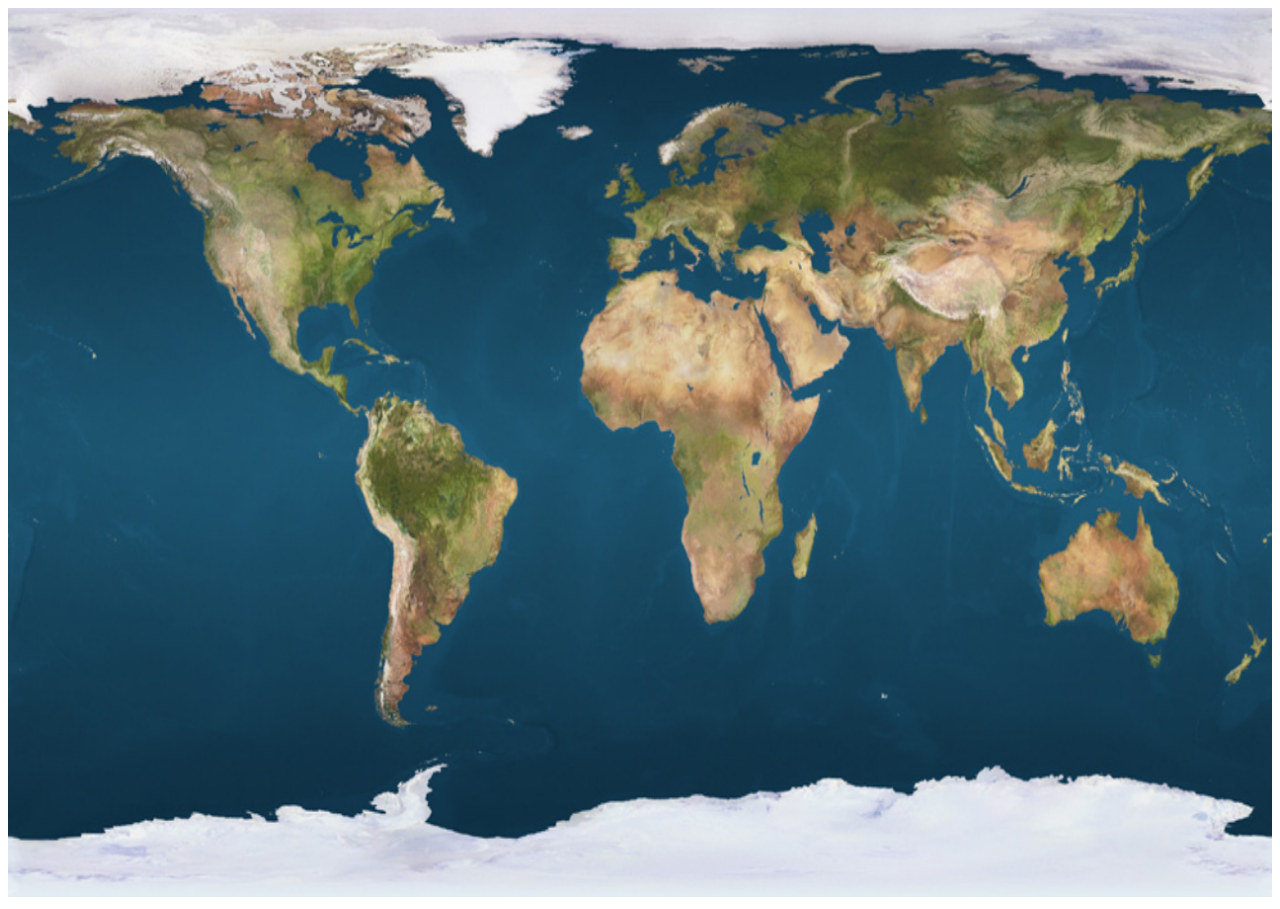
<file: target/classes/public/index.html>
<!DOCTYPE html>
<html>
<head>
    <meta name="viewport" content="width=device-width, initial-scale=1">
    <title>MeetupRSVP</title>
    <link rel="stylesheet" href="style.css">
    <script src="https://js.pusher.com/3.0/pusher.min.js"></script>
</head>
<body>
<canvas id="world-map" height></canvas>
<script src="index.js"></script>
</body>
</html>
</file>
<file: target/classes/public/style.css>
#world-map {
    height: 100%;
    width: 100%;
}
</file>
